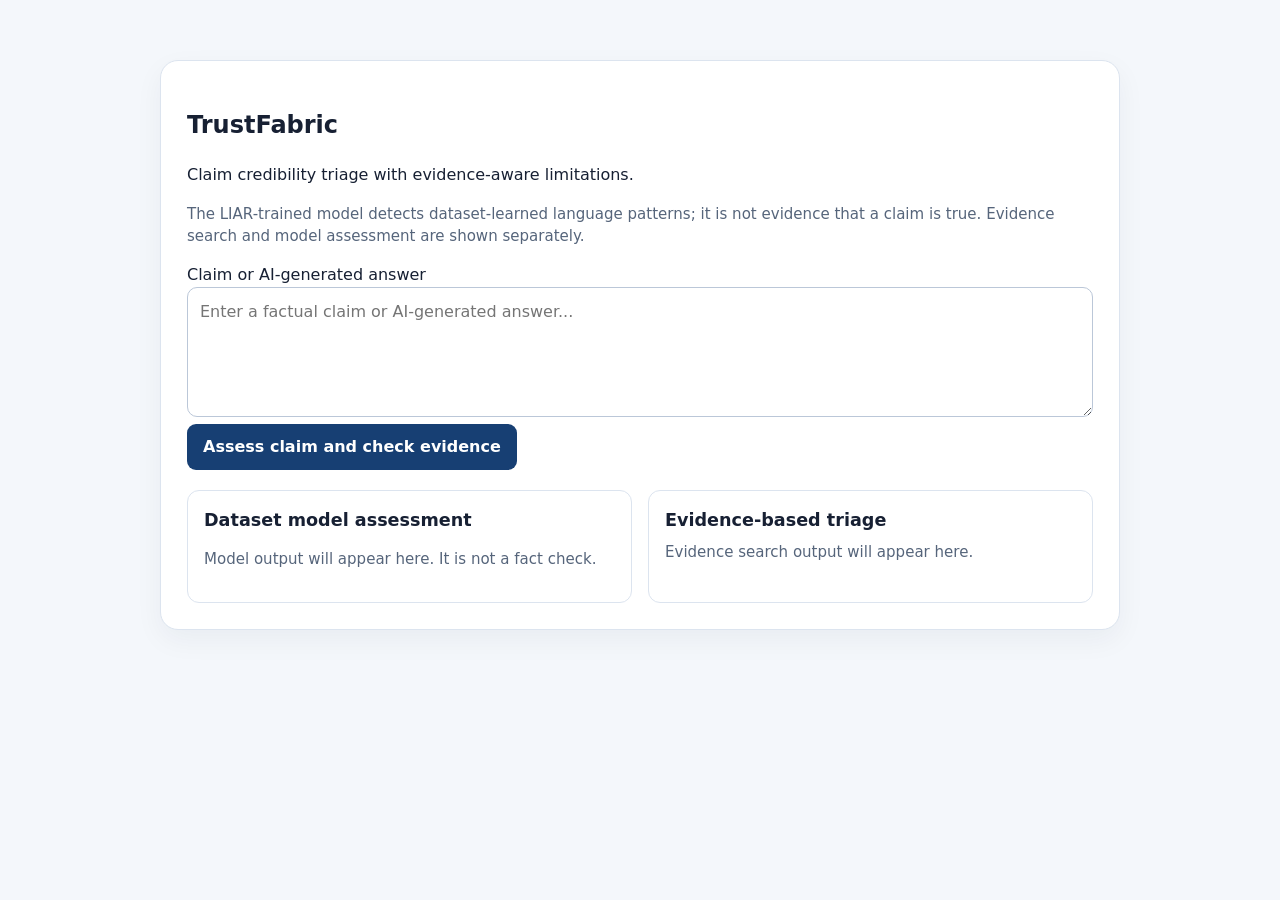
<file: app/index.html>
<!doctype html>
<html lang="en">
<head>
  <meta charset="utf-8">
  <meta name="viewport" content="width=device-width, initial-scale=1">
  <title>TrustFabric</title>
  <style>
    :root { color-scheme: light; font: 16px/1.5 system-ui, sans-serif; color: #172033; background: #f4f7fb; }
    body { margin: 0; }
    main { max-width: 960px; margin: 36px auto; padding: 24px; }
    .card { background: white; border: 1px solid #dce4ef; border-radius: 18px; padding: 26px; box-shadow: 0 10px 28px #16213e0d; }
    textarea { width: 100%; min-height: 130px; box-sizing: border-box; padding: 12px; border: 1px solid #bbc7d8; border-radius: 10px; font: inherit; }
    button { background: #173f73; color: white; border: 0; border-radius: 9px; padding: 11px 16px; font: inherit; font-weight: 700; cursor: pointer; }
    button:disabled { opacity: .65; cursor: wait; }
    .muted { color: #56657b; font-size: .94rem; }
    .results { display: grid; grid-template-columns: 1fr 1fr; gap: 16px; margin-top: 20px; }
    .result { min-width: 0; border: 1px solid #dce4ef; border-radius: 12px; padding: 16px; }
    .result h2 { margin: 0 0 8px; font-size: 1.1rem; }
    .result p { overflow-wrap: anywhere; }
    .claim-result { border-top: 1px solid #e5eaf1; padding: 10px 0; }
    .evidence { border-left: 3px solid #cbd5e1; padding: 6px 10px; margin: 10px 0; }
    .evidence a { color: #174d88; font-weight: 650; overflow-wrap: anywhere; }
    .evidence-status, .notice { color: #59677b; font-size: .9rem; }
    .supported { color: #167044; }
    .contradicted, .mixed_or_conflicting_evidence { color: #a25b00; }
    .insufficient_evidence, .error { color: #7b4b00; }
    .error { color: #b42318; }
    @media (max-width: 700px) { main { margin: 12px auto; padding: 12px; } .results { grid-template-columns: 1fr; } }
  </style>
</head>
<body>
  <main>
    <section class="card">
      <h1>TrustFabric</h1>
      <p>Claim credibility triage with evidence-aware limitations.</p>
      <p class="muted">The LIAR-trained model detects dataset-learned language patterns; it is not evidence that a claim is true. Evidence search and model assessment are shown separately.</p>
      <form id="claim-form">
        <label for="claim">Claim or AI-generated answer</label>
        <textarea id="claim" name="text" minlength="5" maxlength="20000" required placeholder="Enter a factual claim or AI-generated answer..."></textarea>
        <button id="submit" type="submit">Assess claim and check evidence</button>
      </form>
      <div class="results">
        <section class="result" aria-live="polite" aria-labelledby="ml-heading">
          <h2 id="ml-heading">Dataset model assessment</h2>
          <p id="ml-result" class="muted">Model output will appear here. It is not a fact check.</p>
        </section>
        <section class="result" aria-live="polite" aria-labelledby="evidence-heading">
          <h2 id="evidence-heading">Evidence-based triage</h2>
          <div id="evidence-result" class="muted">Evidence search output will appear here.</div>
        </section>
      </div>
    </section>
  </main>
  <script>
    const form = document.querySelector('#claim-form');
    const submitButton = document.querySelector('#submit');
    const mlResult = document.querySelector('#ml-result');
    const evidenceResult = document.querySelector('#evidence-result');

    function errorMessage(data, status) {
      const detail = data && data.detail;
      if (typeof detail === 'string') return detail;
      if (Array.isArray(detail)) return detail.map(item => item.msg || 'Invalid request').join('; ');
      return `Request failed (${status}).`;
    }

    async function post(path, text) {
      const response = await fetch(path, {
        method: 'POST',
        headers: { 'Content-Type': 'application/json' },
        body: JSON.stringify({ text })
      });
      const data = await response.json().catch(() => null);
      if (!response.ok) throw new Error(errorMessage(data, response.status));
      if (!data) throw new Error('The backend returned an invalid JSON response.');
      return data;
    }

    function renderModel(data) {
      mlResult.className = '';
      mlResult.textContent = `${data.prediction} (confidence ${Number(data.confidence_score).toFixed(3)})\n\n${data.interpretation}`;
    }

    function renderEvidence(data) {
      evidenceResult.replaceChildren();
      evidenceResult.className = '';
      const overall = document.createElement('p');
      overall.className = data.overall_status;
      overall.textContent = `Overall: ${data.overall_status.replaceAll('_', ' ')}`;
      evidenceResult.append(overall);

      const availability = document.createElement('p');
      availability.className = 'evidence-status';
      const retrievalMessages = {
        available: 'Search completed and returned source candidates.',
        no_results: 'Search completed successfully but returned no results.',
        unavailable: 'Search provider unavailable; no evidence verdict was made.',
        partial: 'Search partially completed; some provider requests failed.',
        not_needed: 'No factual claims were extracted, so search was not run.'
      };
      availability.textContent = `Evidence search: ${retrievalMessages[data.evidence_retrieval_status] || data.evidence_retrieval_status}`;
      evidenceResult.append(availability);

      if (!data.claims.length) {
        const noClaims = document.createElement('p');
        noClaims.textContent = data.message;
        evidenceResult.append(noClaims);
      }

      for (const claim of data.claims) {
        const section = document.createElement('article');
        section.className = 'claim-result';
        const heading = document.createElement('strong');
        heading.className = claim.status;
        heading.textContent = claim.claim_type === 'subjective'
          ? 'subjective opinion'
          : claim.status.replaceAll('_', ' ');
        const statement = document.createElement('p');
        statement.textContent = claim.claim;
        const explanation = document.createElement('p');
        explanation.textContent = claim.explanation;
        const evidenceStatus = document.createElement('p');
        evidenceStatus.className = 'evidence-status';
        evidenceStatus.textContent = `Source search: ${claim.evidence_status.replaceAll('_', ' ')}`;
        section.append(heading, statement, explanation, evidenceStatus);

        for (const item of claim.evidence) {
          let url;
          try { url = new URL(item.url); } catch { continue; }
          if (!['http:', 'https:'].includes(url.protocol)) continue;
          const source = document.createElement('div');
          source.className = 'evidence';
          const link = document.createElement('a');
          link.href = url.href;
          link.target = '_blank';
          link.rel = 'noopener noreferrer';
          link.textContent = item.title || 'Open source';
          source.append(link);
          if (item.published_at) {
            const published = document.createElement('p');
            published.className = 'evidence-status';
            published.textContent = `Published: ${item.published_at}`;
            source.append(published);
          }
          if (item.snippet) {
            const snippet = document.createElement('p');
            snippet.textContent = item.snippet;
            source.append(snippet);
          }
          section.append(source);
        }
        evidenceResult.append(section);
      }

      const caveat = document.createElement('p');
      caveat.className = 'notice';
      caveat.textContent = data.message;
      evidenceResult.append(caveat);
    }

    form.addEventListener('submit', async event => {
      event.preventDefault();
      if (!form.reportValidity()) return;
      const text = document.querySelector('#claim').value.trim();
      submitButton.disabled = true;
      mlResult.textContent = 'Assessing with the dataset-trained model...';
      evidenceResult.textContent = 'Searching for sources and assessing available evidence...';
      const [model, evidence] = await Promise.allSettled([
        post('/api/predict', text),
        post('/api/v1/verify', text)
      ]);
      if (model.status === 'fulfilled') renderModel(model.value);
      else {
        mlResult.className = 'error';
        mlResult.textContent = model.reason.message;
      }
      if (evidence.status === 'fulfilled') renderEvidence(evidence.value);
      else {
        evidenceResult.className = 'error';
        evidenceResult.textContent = evidence.reason.message;
      }
      submitButton.disabled = false;
    });
  </script>
</body>
</html>
</file>
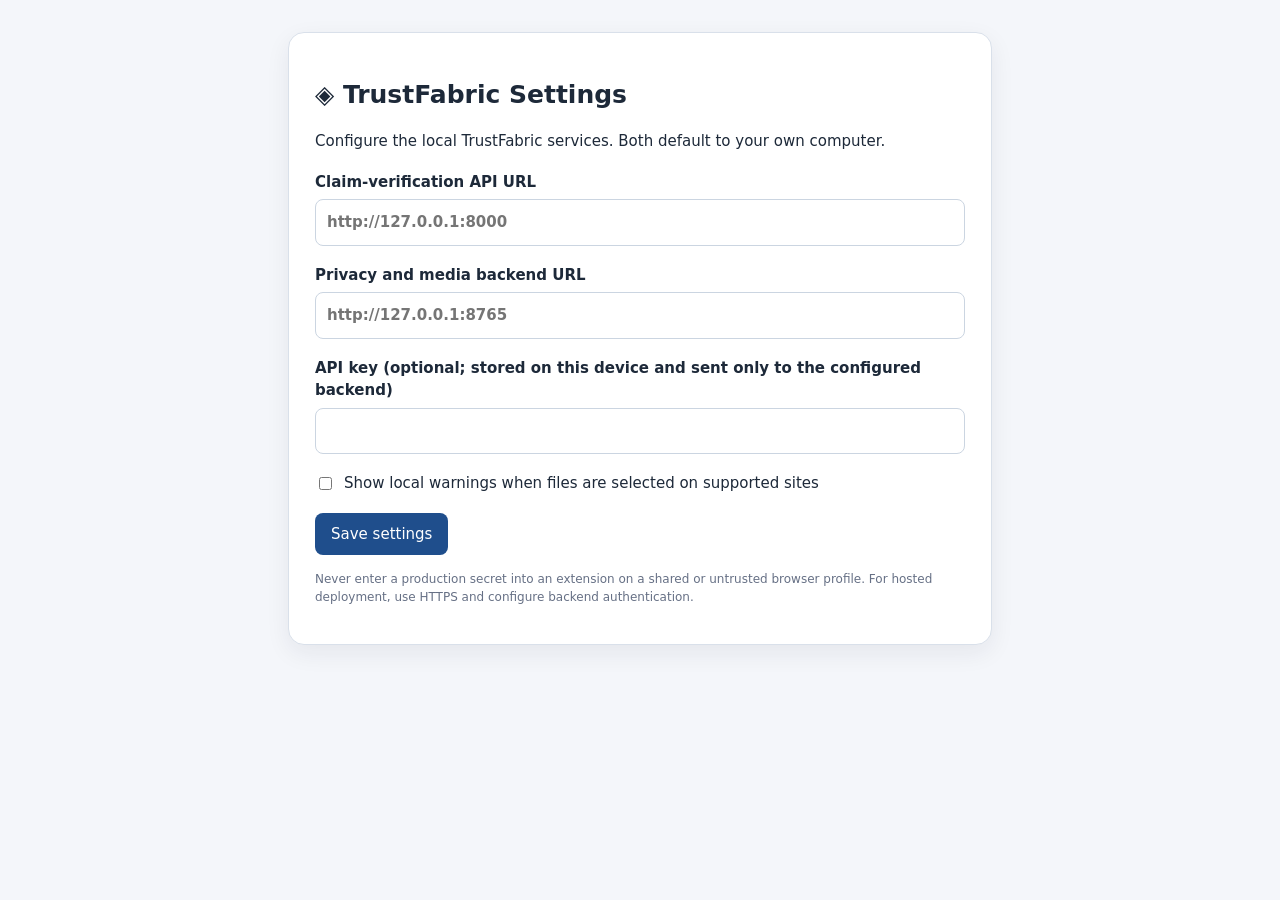
<file: extension/options.html>
<!doctype html>
<html lang="en">
<head>
  <meta charset="utf-8">
  <meta name="viewport" content="width=device-width,initial-scale=1">
  <title>TrustFabric Settings</title>
  <link rel="stylesheet" href="options.css">
</head>
<body>
  <main>
    <h1>◈ TrustFabric Settings</h1>
    <p>Configure the local TrustFabric services. Both default to your own computer.</p>
    <label>Claim-verification API URL<input id="apiBase" type="url" placeholder="http://127.0.0.1:8000"></label>
    <label>Privacy and media backend URL<input id="extensionApiBase" type="url" placeholder="http://127.0.0.1:8765"></label>
    <label>API key (optional; stored on this device and sent only to the configured backend)<input id="apiKey" type="password" autocomplete="off"></label>
    <label class="check"><input id="autoPrivacyWarnings" type="checkbox"> Show local warnings when files are selected on supported sites</label>
    <button id="save">Save settings</button>
    <p id="status" role="status"></p>
    <p class="note">Never enter a production secret into an extension on a shared or untrusted browser profile. For hosted deployment, use HTTPS and configure backend authentication.</p>
  </main>
  <script src="options.js"></script>
</body>
</html>
</file>
<file: extension/options.css>
body{font:15px/1.5 system-ui,sans-serif;background:#f4f6fa;color:#1d2939;margin:0;padding:32px}main{max-width:650px;margin:auto;background:white;border:1px solid #d9e0ea;border-radius:16px;padding:26px;box-shadow:0 8px 24px #17203312}h1{font-size:25px}label{display:block;font-weight:650;margin:18px 0}input[type=url],input[type=password]{display:block;width:100%;box-sizing:border-box;padding:11px;border:1px solid #cbd5e1;border-radius:8px;margin-top:6px;font:inherit}.check{display:flex;gap:9px;align-items:center;font-weight:500}button{padding:10px 16px;background:#1f4e8c;color:white;border:0;border-radius:8px;font:inherit;cursor:pointer}.note{font-size:12px;color:#667085}#status{color:#17663c}
</file>
